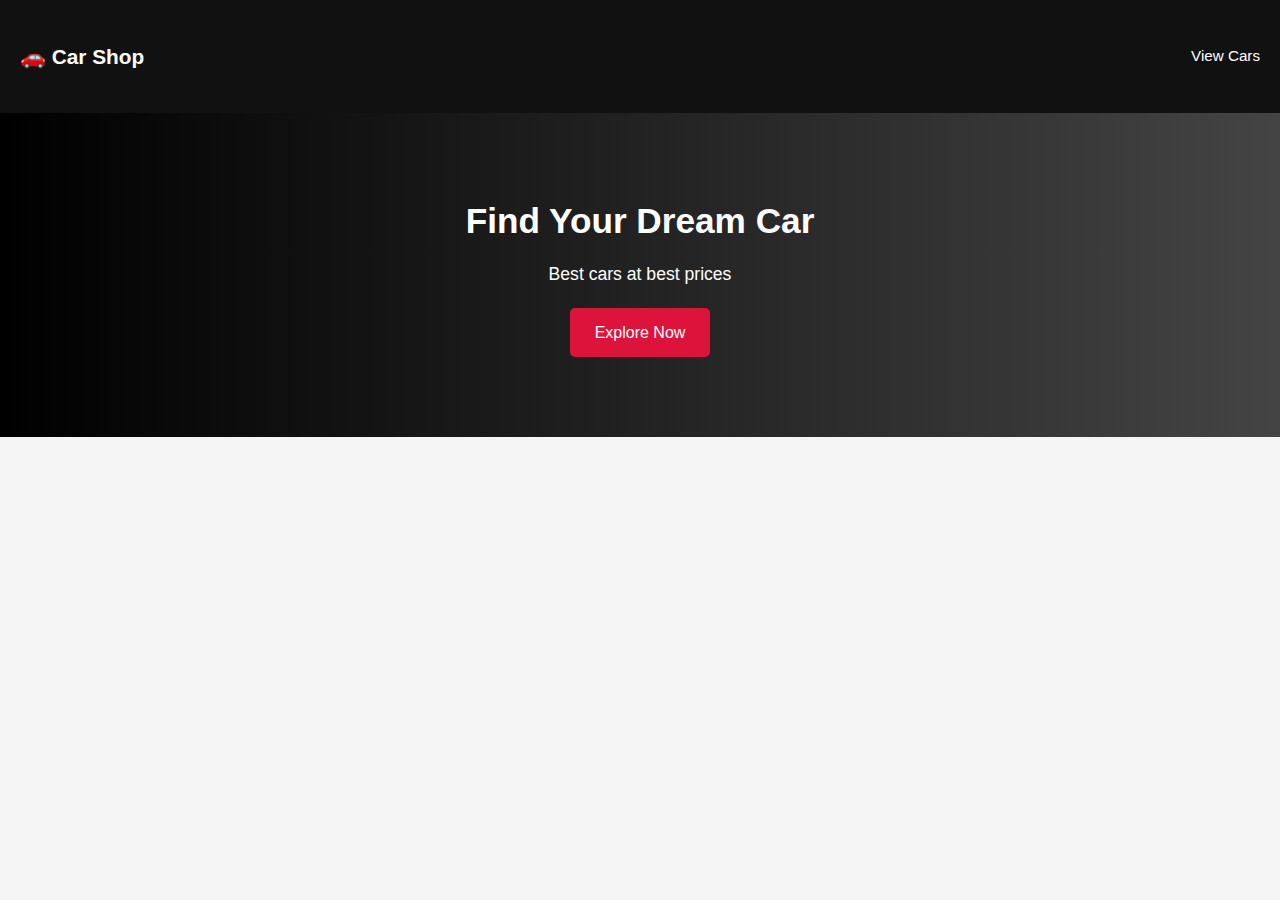
<file: index.html>
<!DOCTYPE html>
<html>
<head>
  <title>Car Shop</title>
  <link rel="stylesheet" href="css/style.css">
</head>
<body>

<nav>
  <h2>🚗 Car Shop</h2>
  <a href="cars.html">View Cars</a>
</nav>

<section class="hero">
  <h1>Find Your Dream Car</h1>
  <p>Best cars at best prices</p>
  <a class="btn" href="cars.html">Explore Now</a>
</section>

</body>
</html>
</file>
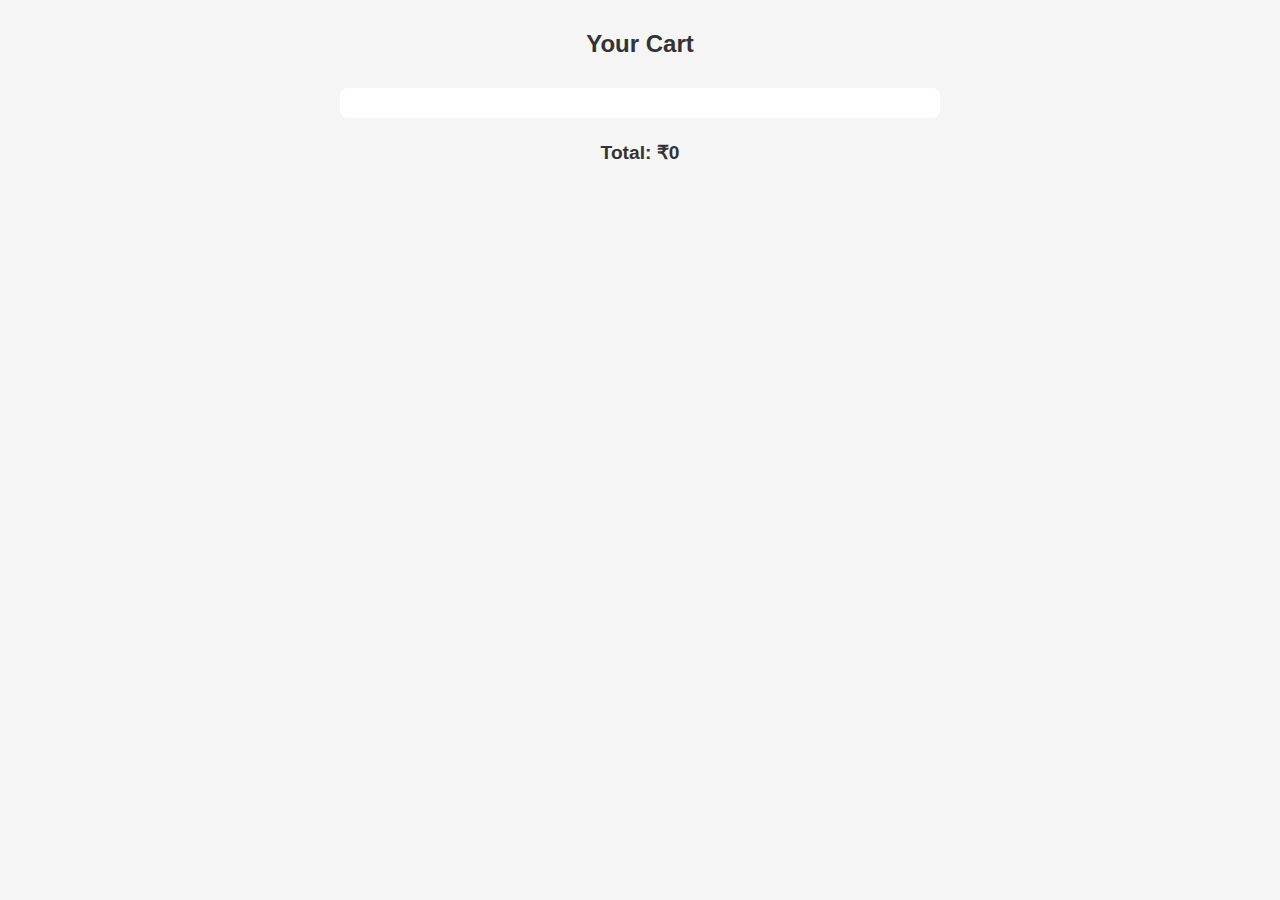
<file: cart.html>
<!DOCTYPE html>
<html>
<head>
  <title>Cart</title>
  <link rel="stylesheet" href="css/style.css">
</head>
<body>

<h2>Your Cart</h2>
<div id="cartItems"></div>
<h3 id="total"></h3>

<script src="js/cart.js"></script>
</body>
</html>
</file>
<file: css/style.css>
/* ------------------ RESET ------------------ */
* {
  box-sizing: border-box;
  margin: 0;
  padding: 0;
}

body {
  font-family: Arial, Helvetica, sans-serif;
  line-height: 1.6;
  background: #f5f5f5;
  color: #333;
}

/* ------------------ NAVBAR ------------------ */
nav {
  background: #111;
  color: #fff;
  padding: 15px 20px;
  display: flex;
  justify-content: space-between;
  align-items: center;
  flex-wrap: wrap;
}

nav h2 {
  font-size: 1.3rem;
}

nav a {
  color: #fff;
  margin-left: 15px;
  text-decoration: none;
  font-size: 0.95rem;
}

nav a:hover {
  text-decoration: underline;
}

/* ------------------ HERO ------------------ */
.hero {
  background: linear-gradient(to right, #000, #444);
  color: white;
  padding: 80px 20px;
  text-align: center;
}

.hero h1 {
  font-size: 2.2rem;
  margin-bottom: 10px;
}

.hero p {
  font-size: 1.1rem;
  margin-bottom: 20px;
}

.btn {
  display: inline-block;
  padding: 12px 25px;
  background: crimson;
  color: white;
  text-decoration: none;
  border-radius: 5px;
  font-size: 1rem;
}

.btn:hover {
  background: darkred;
}

/* ------------------ HEADINGS ------------------ */
h2 {
  text-align: center;
  margin: 25px 0;
}

/* ------------------ FILTER ------------------ */
select {
  display: block;
  margin: 10px auto;
  padding: 8px;
  width: 200px;
  max-width: 90%;
}

/* ------------------ GRID ------------------ */
.grid {
  display: grid;
  grid-template-columns: repeat(auto-fit, minmax(260px, 1fr));
  gap: 20px;
  padding: 20px;
}

/* ------------------ CARD ------------------ */
.card {
  background: white;
  border-radius: 8px;
  box-shadow: 0 4px 8px rgba(0,0,0,0.1);
  padding: 15px;
  text-align: center;
  transition: transform 0.2s ease;
}

.card:hover {
  transform: translateY(-5px);
}

.card img {
  width: 100%;
  height: 160px;
  object-fit: cover;
  border-radius: 5px;
}

.card h3 {
  margin: 10px 0;
}

.card p {
  font-size: 0.9rem;
  margin: 5px 0;
}

.card a,
.card button {
  display: block;
  margin: 8px auto;
  padding: 8px;
  width: 100%;
  border: none;
  cursor: pointer;
  border-radius: 5px;
  font-size: 0.9rem;
}

.card a {
  background: #222;
  color: white;
  text-decoration: none;
}

.card button {
  background: crimson;
  color: white;
}

.card button:hover {
  background: darkred;
}

/* ------------------ DETAILS PAGE ------------------ */
#details {
  max-width: 900px;
  margin: 30px auto;
  background: white;
  padding: 20px;
  border-radius: 8px;
}

#details img {
  width: 100%;
  max-height: 350px;
  object-fit: cover;
  border-radius: 8px;
}

#details p {
  margin: 8px 0;
}

/* ------------------ CART ------------------ */
#cartItems {
  max-width: 600px;
  margin: 20px auto;
  background: white;
  padding: 15px;
  border-radius: 8px;
}

#cartItems p {
  padding: 8px 0;
  border-bottom: 1px solid #ddd;
}

#total {
  text-align: center;
  margin-top: 15px;
  font-size: 1.2rem;
}

/* ------------------ MOBILE ------------------ */
@media (max-width: 768px) {
  nav {
    flex-direction: column;
    align-items: flex-start;
  }

  nav a {
    margin: 5px 0;
  }

  .hero h1 {
    font-size: 1.8rem;
  }

  .hero p {
    font-size: 1rem;
  }
}

/* ------------------ SMALL MOBILE ------------------ */
@media (max-width: 480px) {
  .hero {
    padding: 60px 15px;
  }

  .btn {
    width: 100%;
  }

  h2 {
    font-size: 1.4rem;
  }
}
</file>
